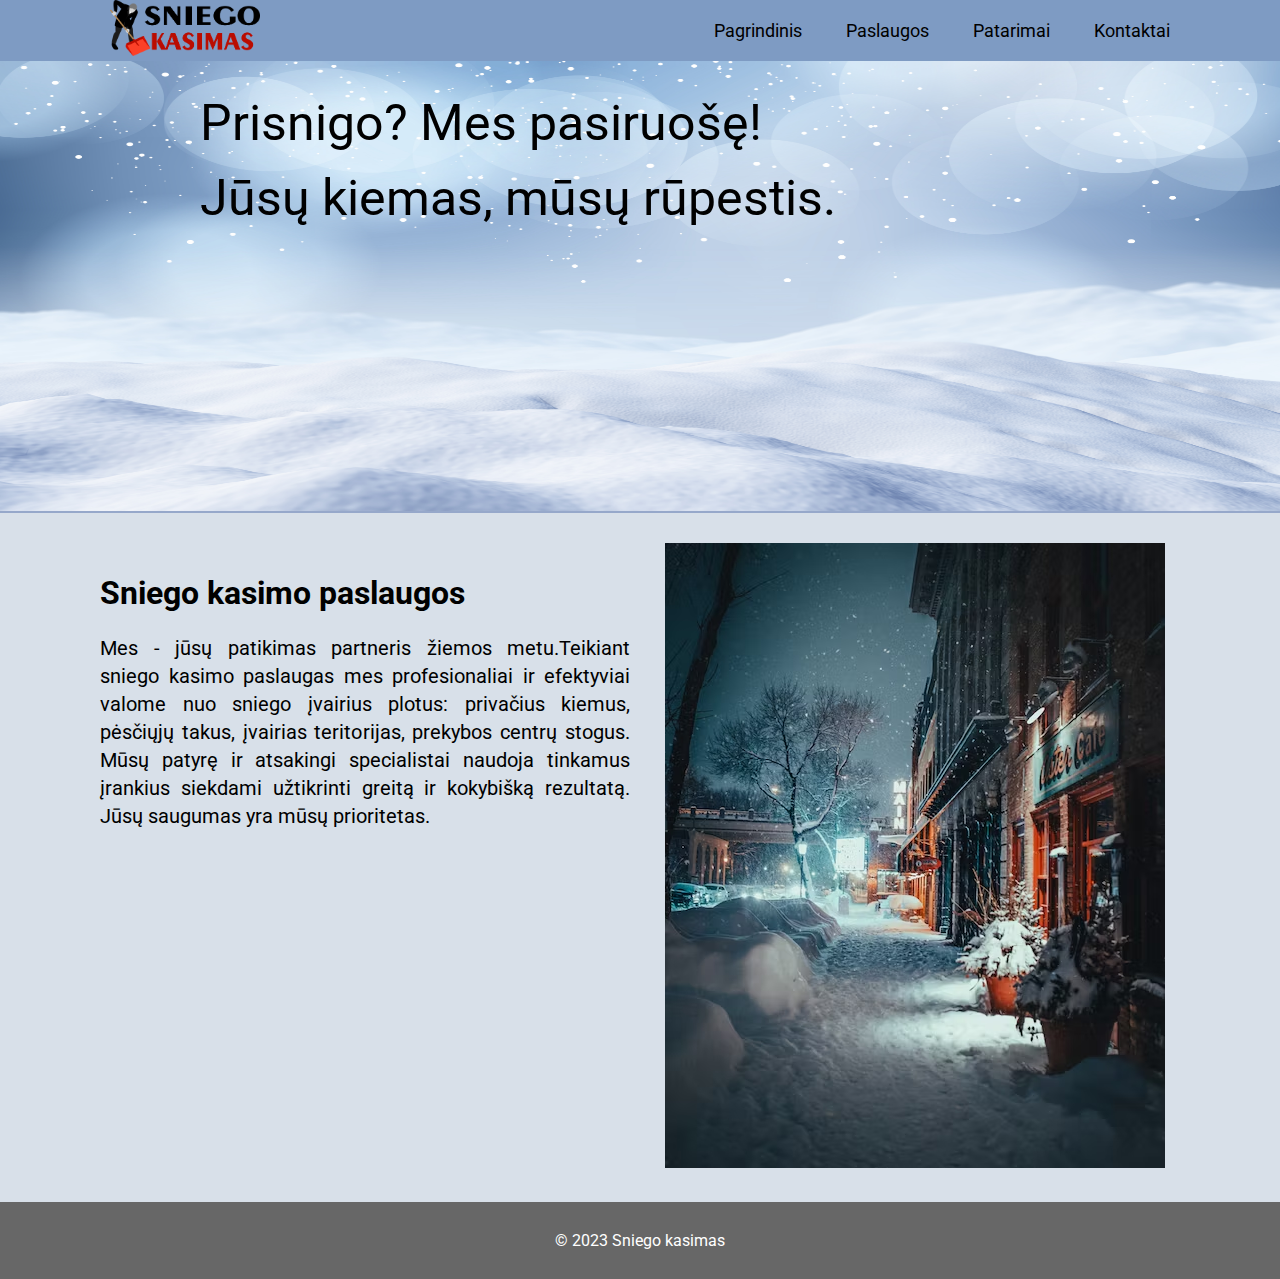
<file: index.html>
<!DOCTYPE html>
<html lang="lt">
  <head>
    <meta charset="UTF-8" />
    <meta name="viewport" content="width=device-width, initial-scale=1, maximum-scale=1, user-scalable=0">
    <title>Sniego kasimo paslaugos</title>
    <link rel="preconnect" href="https://fonts.googleapis.com">
<link rel="preconnect" href="https://fonts.gstatic.com" crossorigin>
<link href="https://fonts.googleapis.com/css2?family=Roboto:ital,wght@0,100;0,300;0,700;1,100;1,400;1,500&display=swap" rel="stylesheet">
    <link rel="stylesheet" href="styles/style.css" />
<script src="script.js"></script>

  </head>
  <body>
    <header>
      <div class="head">
        <div class="logo"> 
          <img src="logo.png" alt="" />
        </div>
        <div class="menu">
          <div class="mobile">
            <div class="open" id="menuToggle"></div>
          </div>
          <ul class="bemeniu">
            <li>
              <a href="index.html">Pagrindinis</a>
            </li>
            <li>
              <a href="paslaugos.html">Paslaugos</a>
            </li>
            <li>
              <a href="patarimai.html">Patarimai</a>
            </li>
            <li>
              <a href="kontaktai.html">Kontaktai</a>
            </li>
          </ul>
        </div>
      </div>
    </header>
    <div class="snow-foto">
      <div class="container">
        <div class="moto"> <p>Prisnigo? Mes pasiruošę!</p>
<p>Jūsų kiemas, mūsų rūpestis.</p>
        </div>
      </div>
    </div>
    <main>
      <div class="container">
        <div class="content">
            <div class="trumpa-paslauga">
                <h1>Sniego kasimo paslaugos</h1>
                <p>Mes - jūsų patikimas partneris žiemos metu.Teikiant sniego kasimo paslaugas mes profesionaliai ir efektyviai valome nuo sniego įvairius plotus: privačius kiemus, pėsčiųjų takus, įvairias teritorijas, prekybos centrų stogus. Mūsų patyrę ir atsakingi specialistai naudoja tinkamus įrankius siekdami užtikrinti greitą ir kokybišką rezultatą. Jūsų saugumas  yra mūsų prioritetas.
                   
                </p>
               
            </div>
            <div class="paslaugu-foto">
                <img src="photo-1551582045-6ec9c11d8697.avif" alt="Sniego kasimo paslaugos">
            </div>
        </div>
      </div>
    </main>
    <footer>
      <div class="container">
        <p>© 2023 Sniego kasimas</p>
      </div>
    </footer>
  
  <div class="mebileTel"> <a href="tel:+37062187887">+37062187887</a></div>
</footer>
  </body>
</html>
</file>
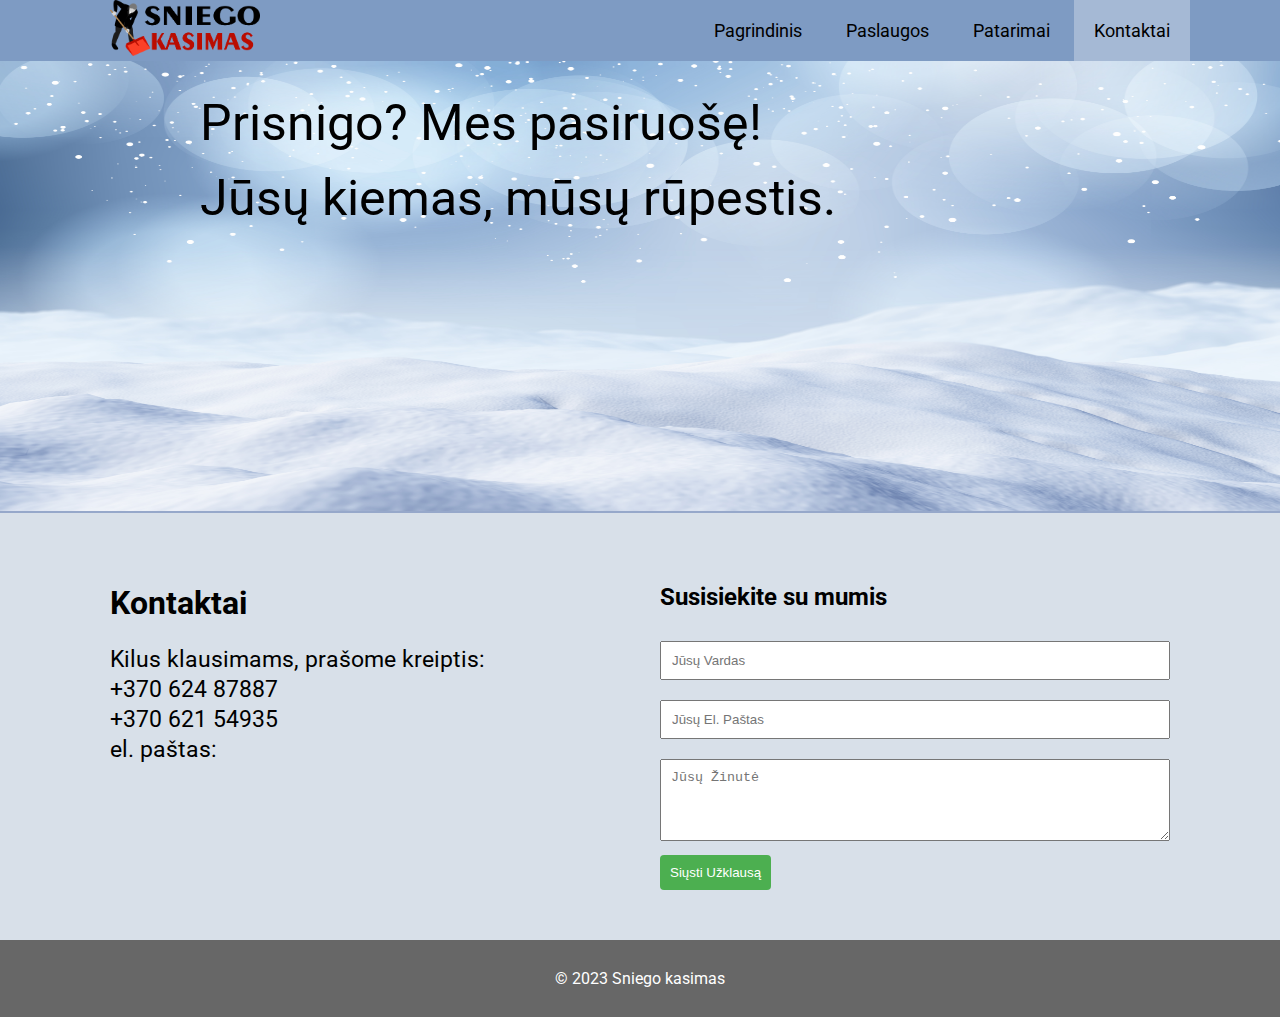
<file: kontaktai.html>
<!DOCTYPE html>
<html lang="lt">
  <head>
    <meta charset="UTF-8" />
    <meta name="viewport" content="width=device-width, initial-scale=1, maximum-scale=1, user-scalable=0">
    <title>Kontaktai</title>
    <link rel="preconnect" href="https://fonts.googleapis.com">
<link rel="preconnect" href="https://fonts.gstatic.com" crossorigin>
<link href="https://fonts.googleapis.com/css2?family=Roboto:ital,wght@0,100;0,300;0,700;1,100;1,400;1,500&display=swap" rel="stylesheet">
    <link rel="stylesheet" href="styles/style.css" />
    <script src="script.js"></script>

  </head>
  <body>
    <header>
      <div class="head">
        <div class="logo"> 
          <img src="logo.png" alt="" />
        </div>
        <div class="menu">
          <div class="mobile">
            <div class="open" id="menuToggle"></div>
          </div>
          <ul class="bemeniu">
            <li>
              <a href="index.html">Pagrindinis</a>
            </li>
            <li>
              <a href="paslaugos.html">Paslaugos</a>
            </li>
            <li>
              <a href="patarimai.html">Patarimai</a>
            </li>
            <li>
              <a href="kontaktai.html" class="active">Kontaktai</a>
            </li>
          </ul>
        </div>
      </div>
    </header>
    <div class="snow-foto">
      <div class="container">
        <div class="moto"> <p>Prisnigo? Mes pasiruošę!</p>
<p>Jūsų kiemas, mūsų rūpestis.</p>
        </div>
      </div>
    </div>
    <main>
      <div class="container">
        <div class="content">
        <div class="contact">
            <h1>Kontaktai</h1>
            <p>
              Kilus klausimams, prašome kreiptis: <br>

              +370 624 87887 <br>
              
              +370 621 54935 <br>

              el. paštas: 
            </p>
        </div>
          <div class="form">
            <h2>Susisiekite su mumis</h2>
            <form action="#" method="post">
                <input type="text" name="name" placeholder="Jūsų Vardas" required>
                <input type="email" name="email" placeholder="Jūsų El. Paštas" required>
                <textarea name="message" placeholder="Jūsų Žinutė" rows="4" required></textarea>
                <button type="submit">Siųsti Užklausą</button>
            </form>
          </div>  
        </div>
      </div>
    </main>
    <footer>
      <div class="container">
        <p>© 2023 Sniego kasimas</p>
      </div>
    </footer>
  </body>
</html>
</file>
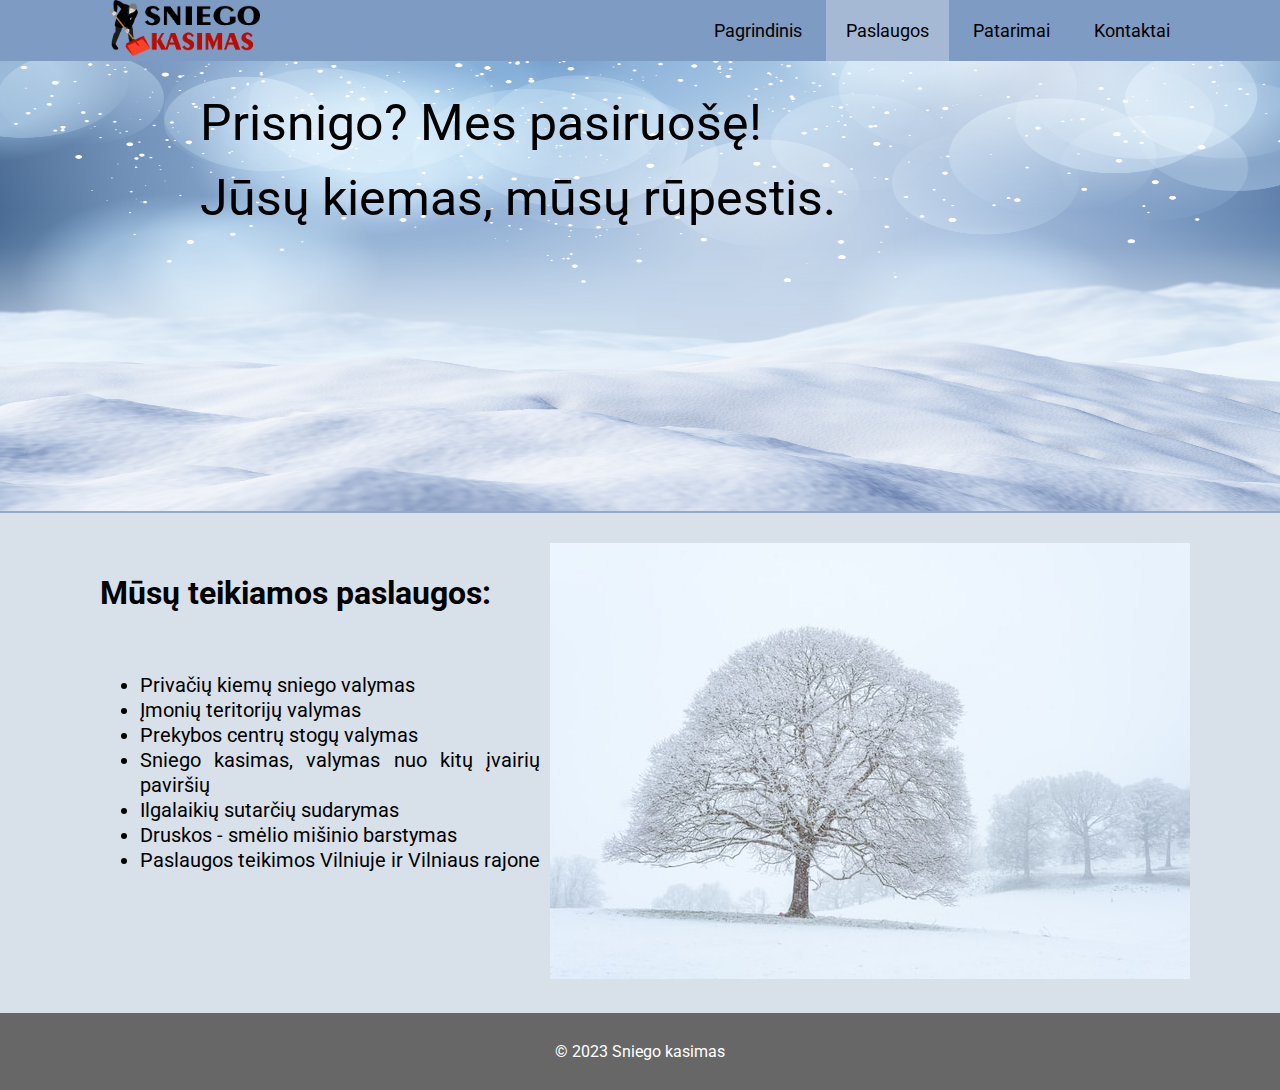
<file: paslaugos.html>
<!DOCTYPE html>
<html lang="lt">
  <head>
    <meta charset="UTF-8" />
    <meta name="viewport" content="width=device-width, initial-scale=1, maximum-scale=1, user-scalable=0">

    <title>Paslaugos</title>
    <link rel="preconnect" href="https://fonts.googleapis.com">
<link rel="preconnect" href="https://fonts.gstatic.com" crossorigin>
<link href="https://fonts.googleapis.com/css2?family=Roboto:ital,wght@0,100;0,300;0,700;1,100;1,400;1,500&display=swap" rel="stylesheet">
    <link rel="stylesheet" href="styles/style.css" />
    <script src="script.js"></script>
  </head>
  <body>
    <header>
      <div class="head">
        <div class="logo"> 
          <img src="logo.png" alt="" />
        </div>
        <div class="menu">
          <div class="mobile">
            <div class="open" id="menuToggle"></div>
          </div>
          <ul class="bemeniu">
            <li>
              <a href="index.html">Pagrindinis</a>
            </li>
            <li>
              <a href="paslaugos.html" class="active">Paslaugos</a>
            </li>
            <li>
              <a href="patarimai.html">Patarimai</a>
            </li>
            <li>
              <a href="kontaktai.html">Kontaktai</a>
            </li>
          </ul>
        </div>
      </div>
    </header>
    <div class="snow-foto">
      <div class="container">
        <div class="moto"> <p>Prisnigo? Mes pasiruošę!</p>
<p>Jūsų kiemas, mūsų rūpestis.</p>
        </div>
      </div>
    </div>
    <main>
      <div class="container">
        <div class="content">
            <div class="trumpa-paslauga">
                <h1>Mūsų teikiamos paslaugos:</h1><br>
                <ul>
                  <li>Privačių kiemų sniego valymas</li>
                  <li>Įmonių teritorijų valymas</li>
                  <li>Prekybos centrų stogų valymas</li>
                  <li>Sniego kasimas, valymas nuo kitų įvairių paviršių</li>
                  <li>Ilgalaikių sutarčių sudarymas</li>
                  <li>Druskos - smėlio mišinio barstymas</li>
                  <li>Paslaugos teikimos Vilniuje ir Vilniaus rajone</li>
                </ul>
            </div>
            <div class="paslaugu-foto">
                <img src="click-and-learn-photography-NGB9oBtOUM8-unsplash.jpg" alt="Sniego kasimo paslaugos">
            </div>
        </div>
      </div>
    </main>
    <footer>
      <div class="container">
        <p>© 2023 Sniego kasimas</p>
      </div>
    </footer>
  </body>
</html>
</file>
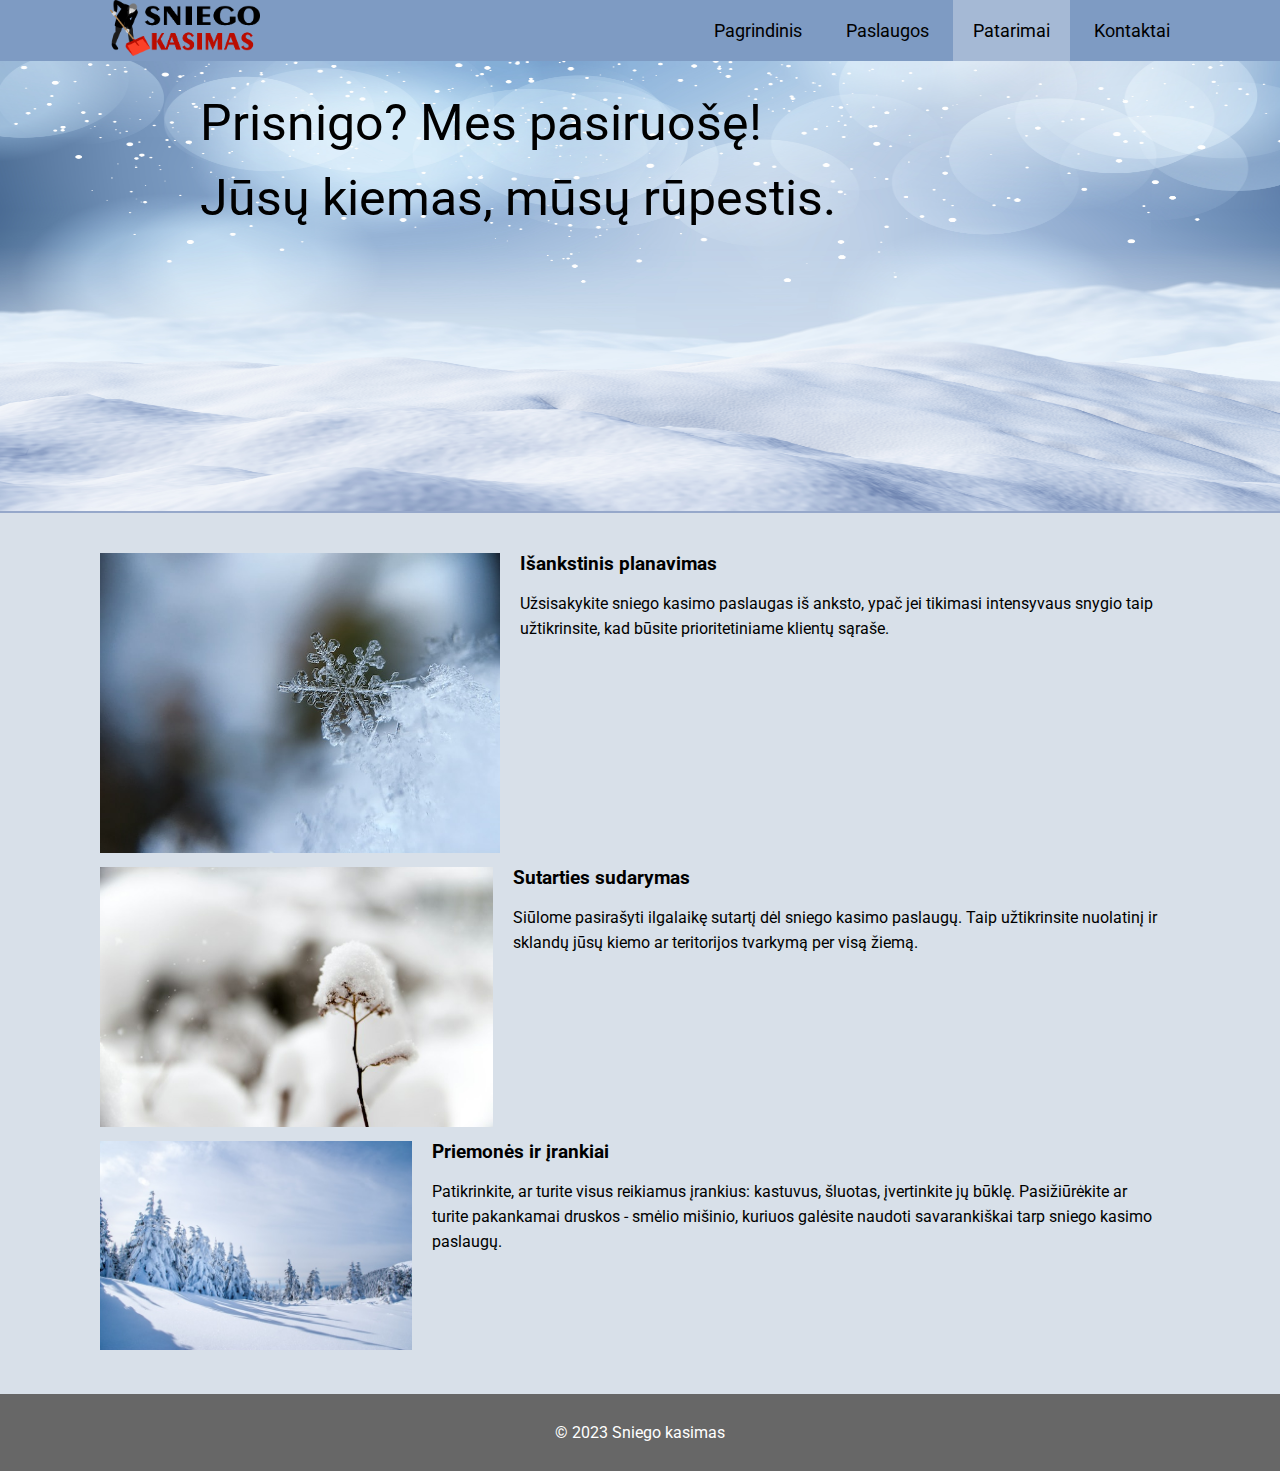
<file: patarimai.html>
<!DOCTYPE html>
<html lang="lt">
  <head>
    <meta charset="UTF-8" />
    <meta name="viewport" content="width=device-width, initial-scale=1, maximum-scale=1, user-scalable=0">

    <title>Patarimai</title>
    <link rel="preconnect" href="https://fonts.googleapis.com">
<link rel="preconnect" href="https://fonts.gstatic.com" crossorigin>
<link href="https://fonts.googleapis.com/css2?family=Roboto:ital,wght@0,100;0,300;0,700;1,100;1,400;1,500&display=swap" rel="stylesheet">
    <link rel="stylesheet" href="styles/style.css" />
    <script src="script.js"></script>
  </head>
  <body>
    <header>
      <div class="head">
        <div class="logo"> 
          <img src="logo.png" alt="" />
        </div>
        <div class="menu">
          <div class="mobile">
            <div class="open" id="menuToggle"></div>
          </div>
          <ul class="bemeniu">
            <li>
              <a href="index.html">Pagrindinis</a>
            </li>
            <li>
              <a href="paslaugos.html">Paslaugos</a>
            </li>
            <li>
                <a href="patarimai.html" class="active">Patarimai</a>
              </li>
            <li>
              <a href="kontaktai.html">Kontaktai</a>
            </li>
          </ul>
        </div>
      </div>
    </header>
    <div class="snow-foto">
      <div class="container">
        <div class="moto"> <p>Prisnigo? Mes pasiruošę!</p>
<p>Jūsų kiemas, mūsų rūpestis.</p>
        </div>
      </div>
    </div>
    <main>
        <div class="container">
<div class="patarimai">
 <!--pradzia-->
 <div class="patarimas">
        <div class="pFoto"><img src="aaron-burden-5AiWn2U10cw-unsplash.jpg" alt=""></div>
        <div class="tekstas">
            <h3>Išankstinis planavimas</h3>
            <p>Užsisakykite sniego kasimo paslaugas iš anksto, ypač jei tikimasi intensyvaus snygio taip  užtikrinsite, kad būsite prioritetiniame klientų sąraše.</p>
        </div>
    </div>
    <!--end-->
    <div class="patarimas">
        <div class="pFoto"><img src="patarimas-du.jpg" alt=""></div>
        <div class="tekstas">
            <h3>Sutarties sudarymas</h3>
            <p>Siūlome pasirašyti ilgalaikę sutartį dėl sniego kasimo paslaugų. Taip  užtikrinsite nuolatinį ir sklandų jūsų kiemo ar teritorijos tvarkymą per visą žiemą.</p>
        </div>
    </div>
    <div class="patarimas">
        <div class="pFoto"><img src="patarimas-trys.jpg" alt=""></div>
        <div class="tekstas">
            <h3>Priemonės ir įrankiai</h3>
            <p>Patikrinkite, ar turite visus reikiamus įrankius: kastuvus, šluotas,  įvertinkite jų būklę. Pasižiūrėkite ar turite pakankamai druskos - smėlio mišinio, kuriuos galėsite naudoti savarankiškai tarp sniego kasimo paslaugų.  </p>
        </div>
    </div>
</div>
        </div>
        </main>
    <footer>
        <div class="container">
          <p>© 2023 Sniego kasimas</p>
        </div>
      </footer>
    </body>
  </html>
</file>
<file: styles/style.css>
body {
  margin: 0;
  padding: 0;
  font-family: "Roboto", sans-serif;
}
a {
  text-decoration: none;
}
p {
  line-height: 25px;
}
header {
  background-color: rgb(126 155 195);
}
.logo img {
  max-width: 150px;
  height: auto;
  margin-left: 20px;
}
.head {
  max-width: 1100px;
  margin: auto;
  display: grid;
  grid-template-columns:30% 70%;
}
.mobile {
  display: none;
}
.menu ul {
  list-style-type: none;
  margin: 0;
  padding: 0;
}
.menu ul li {
  display: inline-block;
}
.menu {
  text-align: right;
}
.mebileTel {
  display: none;
}
.menu ul li a {
  color: black;
  padding: 20px;
  display: block;
  font-size: 18px;
}
.menu ul li a:hover {
  background: rgba(255, 255, 255, 0.3);
}
.menu ul li a.active {
  background: rgba(255, 255, 255, 0.3);
}
.snow-foto {
  background: url("3d-christmas-snowy-landscape.jpg") no-repeat top center;
  display: block;
  height: 450px;
  background-size: 100% 100%;
  position: relative;
}
.moto {
  position: absolute;
  top: 15%;
  font-size: 50px;
  color: black;
  left: 10%;
}
.container {
  max-width: 1100px;
  margin: auto;
  position: relative;
}
main {
  padding: 30px 0;
  background: #d8e0e9;
  border-top: 2px solid #96a8ca;
}
.content {
  display: grid;
  grid-template-columns: 1fr 1fr;
}
.trumpa-paslauga {
  padding: 10px;
  text-align: justify;
}
.trumpa-paslauga h1 {
  text-align: left;
}
.paslaugu-foto {
  text-align: center;
}
.contact {
  padding: 20px;
}
.form {
  margin: 20px;
}
input,
textarea {
  padding: 10px;
  margin: 10px 0;
  width: 100%;
  box-sizing: border-box;
}

button {
  padding: 10px;
  background-color: #4caf50;
  color: white;
  border: none;
  border-radius: 4px;
  cursor: pointer;
}
footer {
  background-color: rgb(103, 103, 103);
  text-align: center;
  padding: 10px 0;
  color: white;
  font-size: 16px;
}
.patarimas {
    display: flex;
    margin: 10px;
}

.pFoto {
  max-width: 400px;
}

.pFoto img {
    max-width: 100%;
    height: auto;
}

.tekstas {
    padding: 0 20px;
}

.tekstas h3 {
    margin: 0;
}
.contact p {
    font-size: 23px;
    line-height: 30px;
}
.trumpa-paslauga ul {
    font-size: 20px;
    line-height: 25px;
}
.trumpa-paslauga p {
    font-size: 20px;
    line-height: 28px;
}

@media screen and (max-width: 767px) {
  .head,
  .content {
    grid-template-columns: 1fr;
  }
  .paslaugu-foto img {
    max-width: 90%;
    height: auto;
    margin: auto;
    text-align: center;
  }
  .trumpa-paslauga {
    padding: 25px;
  }
  .menu ul li {
    display: block;
  }
  .open {
    background: url(m.png) no-repeat center center;
    display: block;
    height: 50px;
    background-size: 100% 70%;
  }
  .close {
    background: url(c.png) no-repeat center center;
    height: 50px;
    background-size: 100% 70%;
  }
  .mobile {
    background-color: #bbdbdb;
    display: block;
    width: 50px;
    height: 50px;
    position: absolute;
    top: 5px;
    right: 15px;
  }
  .bemeniu {
    display: none;
  }
  .show {
    display: block;
  }
  .mebileTel {
    padding: 10px 0;
    display: block;
    max-width: 100%;
    margin: auto;
    font-size: 30px;
    background: rgb(139, 146, 154);
    position: fixed;
    bottom: 0;
    left: 0;
    right: 0;
    text-align: center;
    transition: 1s linear;
  }
  .moto {
    left: 15px;
  }
  .moto p {
    line-height: 60px;
    margin: 10px 10px;
  }
  .patarimas {
    margin-left: 25px;
}
}
</file>
